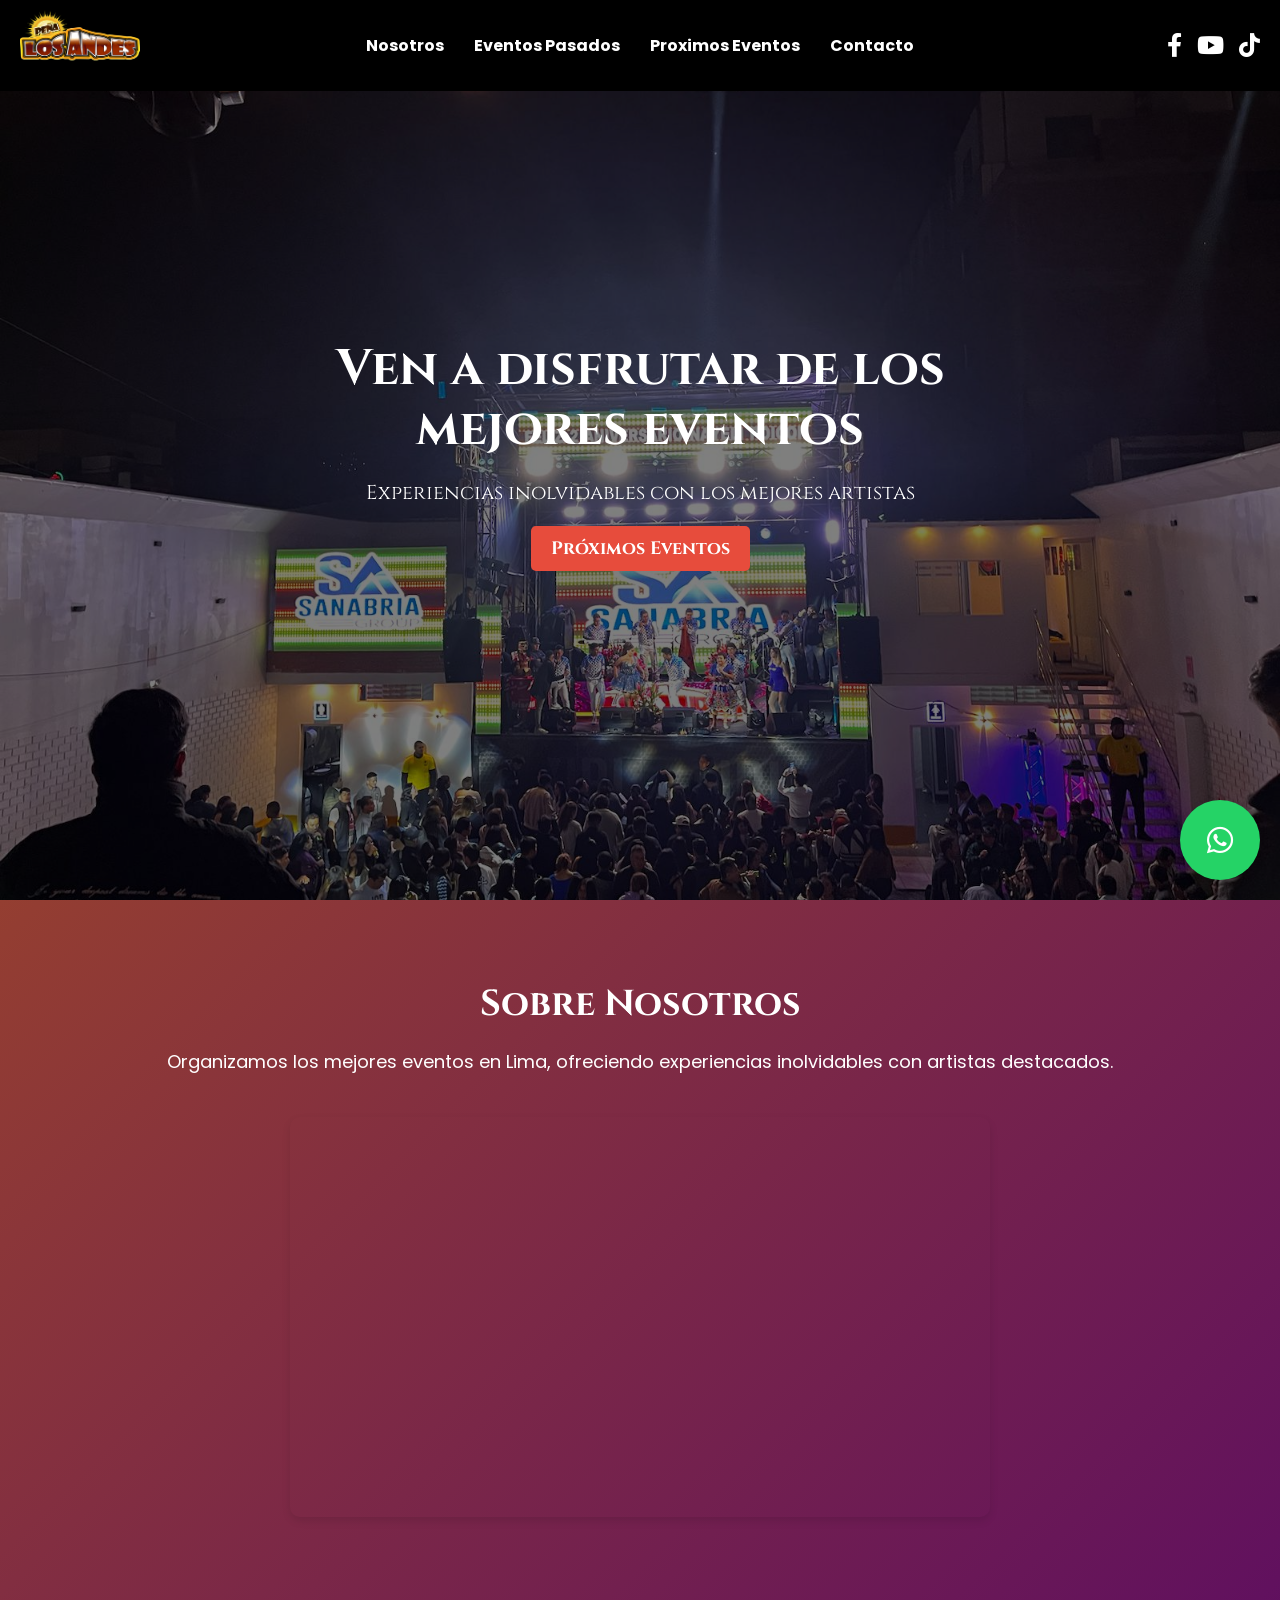
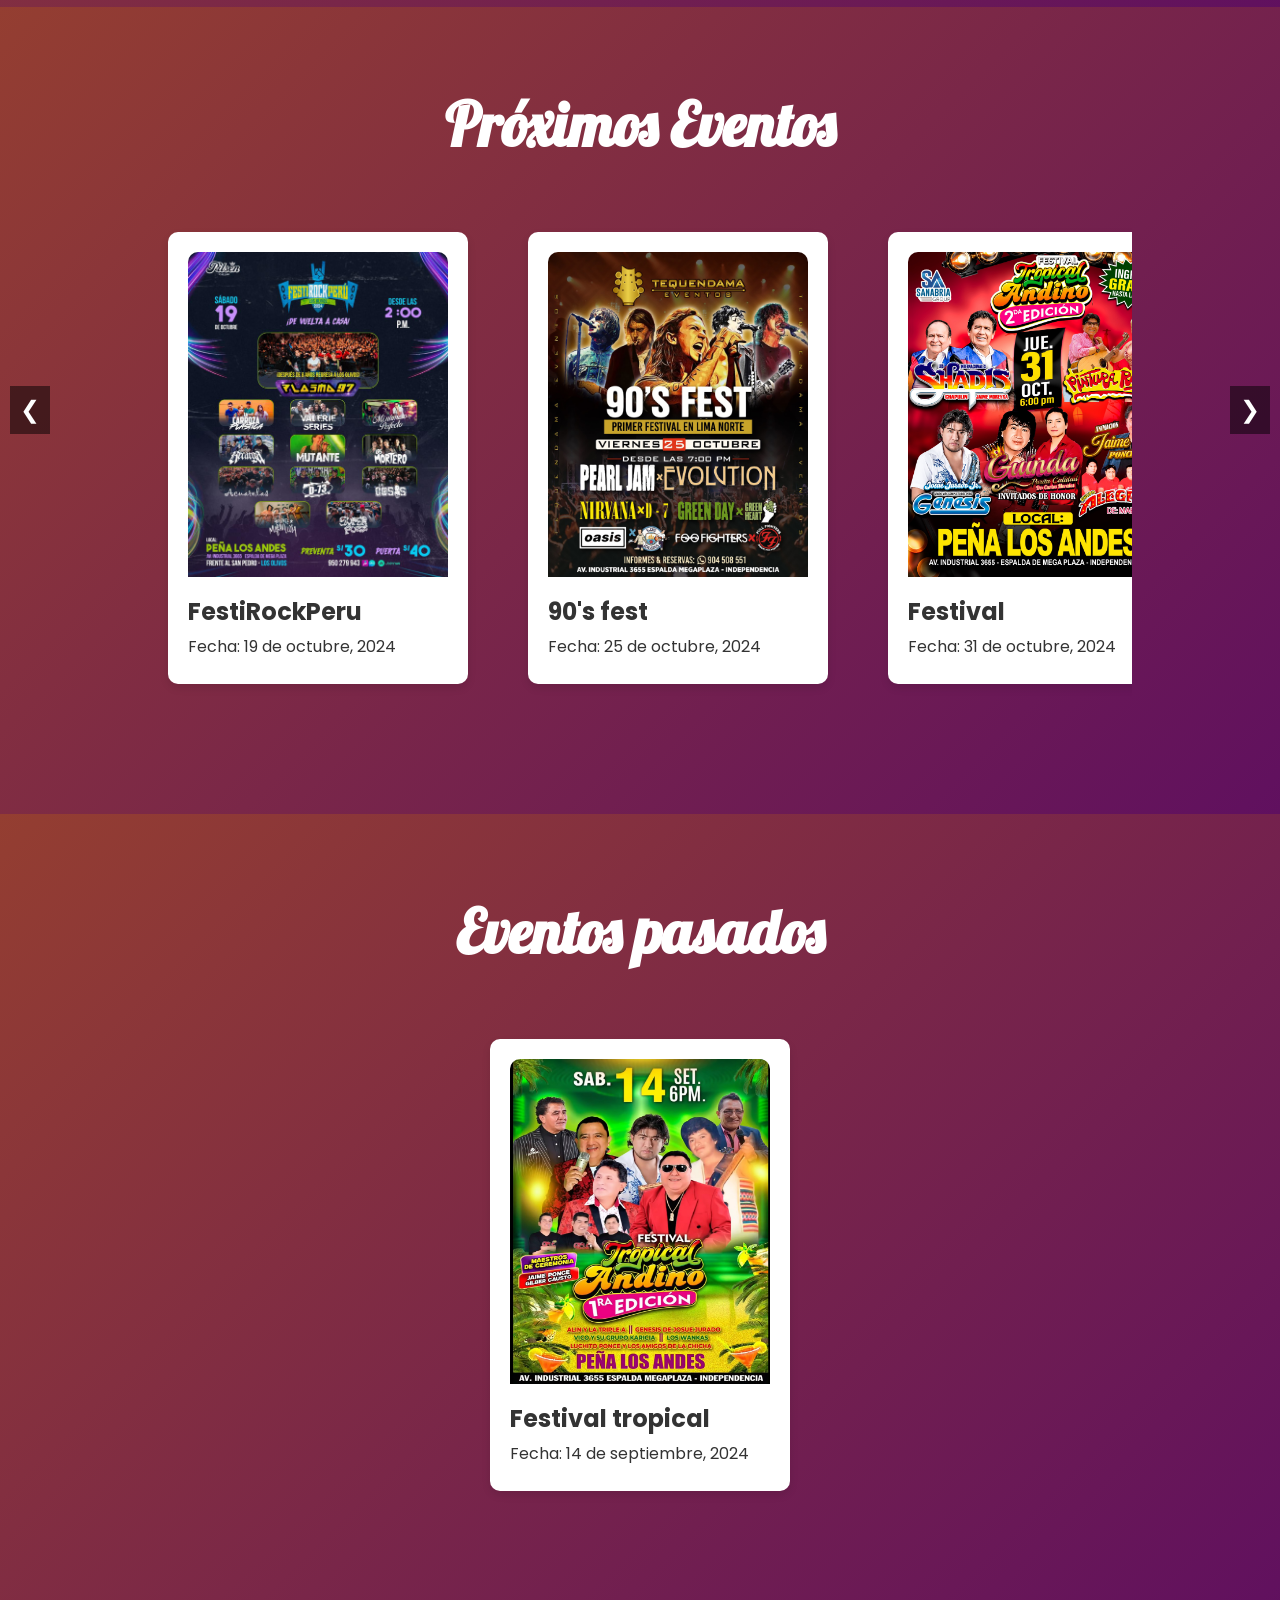
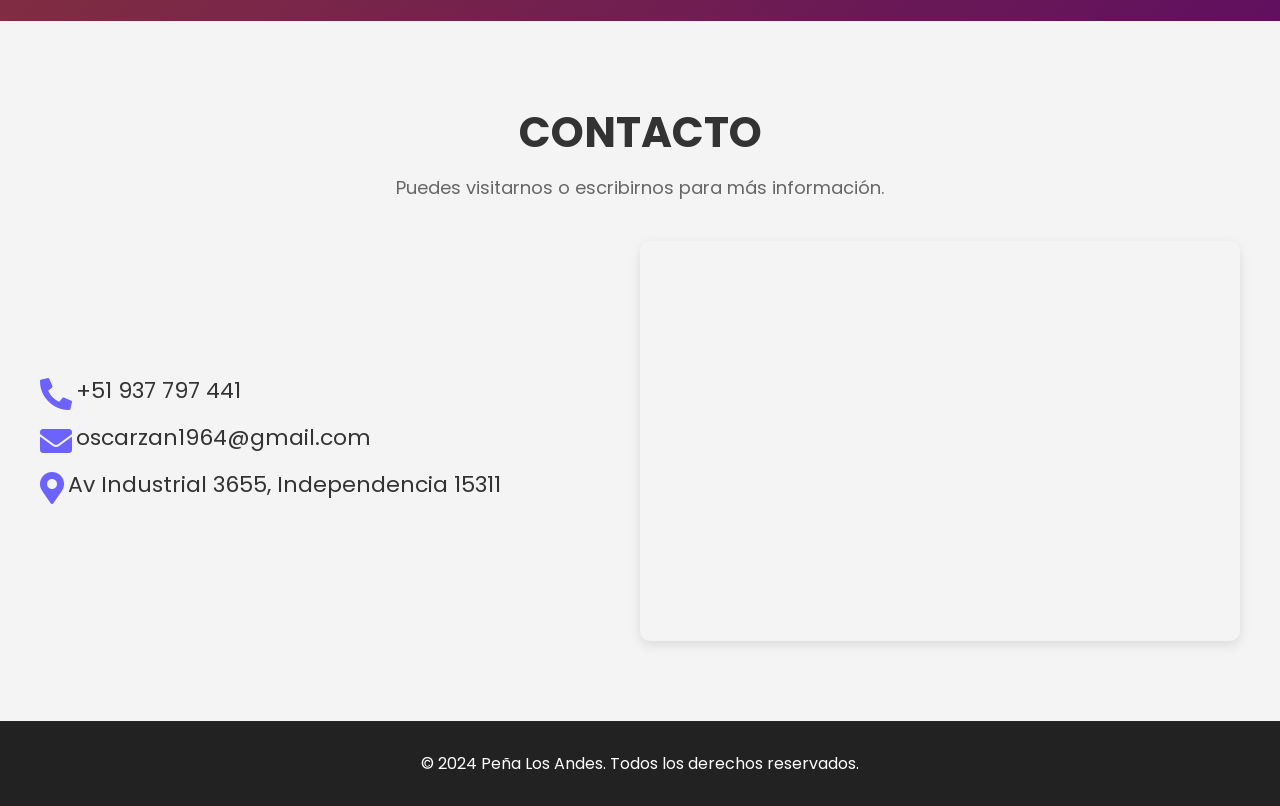
<file: index.html>
<!DOCTYPE html>
<html lang="es">
<head>
    <meta charset="UTF-8">
    <meta name="viewport" content="width=device-width, initial-scale=1.0">
    <title>Peña Los Andes</title>


    <!-- Favicon para navegadores estándar -->
    <link rel="icon" type="image/png" sizes="16x16" href="ico/favicon-16x16.png">
    <link rel="icon" type="image/png" sizes="32x32" href="ico/favicon-32x32.png">
    <link rel="icon" type="image/x-icon" href="ico/favicon.ico">

    <!-- Icono para dispositivos Android -->
    <link rel="icon" sizes="192x192" href="ico/android-chrome-192x192.png">
    <link rel="icon" sizes="512x512" href="ico/android-chrome-512x512.png">

    <!-- Icono para iOS -->
    <link rel="apple-touch-icon" href="ico/apple-touch-icon.png">








    <link rel="icon" type="image/x-icon" href="imagenes/favicon.ico">
    <link href="https://fonts.googleapis.com/css2?family=Poppins:wght@300;400;600&display=swap" rel="stylesheet">
    <link href="https://fonts.googleapis.com/css2?family=Fredoka+One&family=Righteous&display=swap" rel="stylesheet">
    <link href="https://fonts.googleapis.com/css2?family=Lobster&family=Pacifico&display=swap" rel="stylesheet">
    <link href="https://fonts.googleapis.com/css2?family=Cinzel:wght@400;700&display=swap" rel="stylesheet">

    <link rel="stylesheet" href="https://cdnjs.cloudflare.com/ajax/libs/font-awesome/5.15.3/css/all.min.css">
    <link href="https://fonts.googleapis.com/icon?family=Material+Icons" rel="stylesheet">


    <link rel="stylesheet" href="css/styles.css">
    <link rel="stylesheet" href="css/pasados.css">


</head>
<body>

<nav class="navbar">
    <div class="burger" id="burger">
        <i class="fas fa-bars"></i>

    </div>

    <div class="logo">
        <a href="#"><img src="imagenes/PEÑA%20LOS%20ANDES%20LOGO%5B1%5D.png" alt="Peña Los Andes Logo"></a>


    </div>



    <!-- Menú de Navegación (oculto en móviles) -->
    <ul class="nav-links">
        <li><a href="#about">Nosotros</a></li>
        <li><a href="#events_pasados">Eventos Pasados</a></li>
        <li><a href="#events">Proximos Eventos</a></li>
        <li><a href="#social">Contacto</a></li>
    </ul>

    <!-- Íconos de redes sociales -->
    <div class="social-icons">
        <a href="https://www.facebook.com/RinconcitoDeLaPeruanidad" target="_blank"><i class="fab fa-facebook-f"></i></a>
        <a href="https://www.youtube.com/@penalosandes3295" target="_blank"><i class="fab fa-youtube"></i></a>
        <a href="https://www.tiktok.com/@rinconcitodelaperuanidad" target="_blank"><i class="fab fa-tiktok"></i></a>
    </div>

    <!-- Botón para menú hamburguesa en pantallas pequeñas -->


</nav>

<!-- Sección de portada (Hero) -->
<header class="hero " >
    <div class="overlay"></div>
    <div class="hero-content">
        <h1 class="fade-in-title" >Ven a disfrutar de los mejores eventos </h1>
        <p class="fade-in-subtitle" >Experiencias inolvidables con los mejores artistas </p>
        <a href="#events" class="btn fade-in-btn">Próximos Eventos</a>
    </div>
</header>


<section class="about-section section   " id="about"   >
    <h2>Sobre Nosotros</h2>
    <p>Organizamos los mejores eventos en Lima, ofreciendo experiencias inolvidables con artistas destacados.</p>

    <div class="video-container "  data-animate="slide-right" >
        <iframe
                width="560"
                height="315"
                src="https://www.youtube.com/embed/l48hVKrEX-M"
                title="YouTube video player"
                frameborder="0"
                allow="accelerometer; autoplay; clipboard-write; encrypted-media; gyroscope; picture-in-picture"
                allowfullscreen>
        </iframe>
    </div>


</section>

<!-- Sección Próximos Eventos -->
<section id="events" class="events-section section">

    <h1>Próximos Eventos</h1>
    <div class="container events-content">



        <button class="prev-btn">&#10094;</button>
        <button class="next-btn">&#10095;</button>
        <div class="event-slider">
            <div class="event-card" onclick="openModal('imagenes/19%20octubre.jpg')" data-animate="slide-left" >
                <img src="imagenes/19%20octubre.jpg" alt="Evento 2">
                <div class="event-info">
                    <h3>FestiRockPeru </h3>
                    <p>Fecha: 19 de octubre, 2024</p>
                </div>
            </div>

            <div id="imageModal" class="modal" onclick="closeModal()">
                <span class="close" onclick="closeModal()">&times</span>
                <img class="modal-content" id="fullImage">
            </div>
            <div class="event-card" onclick="openModal('imagenes/25%20octubre.jpg')" >
                <img src="imagenes/25%20octubre.jpg" alt="Evento 2">
                <div class="event-info">
                    <h3>90's fest </h3>
                    <p>Fecha: 25 de octubre, 2024</p>
                </div>
            </div>
            <div class="event-card " onclick="openModal('imagenes/31%20octubre.jpg')" >
                <img src="imagenes/31%20octubre.jpg" alt="Evento 3">
                <div class="event-info">
                    <h3>Festival  </h3>
                    <p>Fecha: 31 de octubre, 2024</p>
                </div>
            </div>
            <div class="event-card" onclick="openModal('imagenes/1%20de%20noviembre.jpg')">
                <img src="imagenes/1%20de%20noviembre.jpg" alt="Evento 4">
                <div class="event-info">
                    <h3>Festival de tributos</h3>
                    <p>Fecha: 01 de noviembre, 2024</p>
                </div>
            </div>

            <div class="event-card" onclick="openModal('imagenes/02%20noviembre.jpg')">
                <img src="imagenes/02%20noviembre.jpg" alt="Evento 4">
                <div class="event-info">
                    <h3>Amen </h3>
                    <p>Fecha:02 de noviembre, 2024</p>
                </div>
            </div>

            <div class="event-card" onclick="openModal('imagenes/22%20noviembre.jpg')" >
                <img src="imagenes/22%20noviembre.jpg" alt="Evento 4">
                <div class="event-info">
                    <h3>No Recomendable</h3>
                    <p>Fecha: 22 de noviembre, 2024</p>
                </div>




            </div>

            <div class="event-card" onclick="openModal('imagenes/29%20noviembre.jpg')">
                <img src="imagenes/29%20noviembre.jpg" alt="Evento 4">
                <div class="event-info">
                    <h3>Chabelos</h3>
                    <p>Fecha: 29 de noviembre, 2024</p>
                </div>
            <!-- Agrega más tarjetas si es necesario -->
        </div>
    </div>
</section>


<section id="events_pasados" class="events-section section">

    <h1>Eventos pasados</h1>
    <div class="container events-content">




        <div class="event-slider">
            <div class="event-card">
                <a href="Eventos%20pasados.html" style="text-decoration: none; color: inherit;">
                <img src="imagenes/14%20setiembre.jpg" alt="Evento 1">
                <div class="event-info">
                    <h3>Festival tropical  </h3>
                    <p>Fecha: 14 de septiembre, 2024</p>
                </div>
                </a>
            </div>

        </div>

</section>



<!-- Sección Contacto / Redes Sociales -->
<section class="contact-section section " id="social">
    <h2>Contacto</h2>
    <p>Puedes visitarnos o escribirnos para más información.</p>

    <div class="contact-container">
        <div class="contact-info">
            <div class="contact-item">

                    <i class="fas fa-phone-alt"></i>
                <span>+51 937 797 441</span>

                </div>
            <div class="contact-item">
                <i class="fas fa-envelope"></i>
                <span>oscarzan1964@gmail.com</span>
            </div>
            <div class="contact-item">
                <i class="fas fa-map-marker-alt"></i>
                <span>Av Industrial 3655, Independencia 15311</span>
            </div>
        </div>

        <!-- Mapa de Google Maps -->
        <div class="map-container">
            <iframe


                    src="https://www.google.com/maps/embed?pb=!1m18!1m12!1m3!1d3902.7369505080665!2d-77.06129451279408!3d-11.992694804478353!2m3!1f0!2f0!3f0!3m2!1i1024!2i768!4f13.1!3m3!1m2!1s0x9105ce5647ed0f69%3A0x6ca84285b8fff1a6!2sPE%C3%91A%20LOS%20ANDES!5e0!3m2!1ses-419!2spe!4v1728926231343!5m2!1ses-419!2spe"
                    height="450"
                    style="border:0;"
                    allowfullscreen=""
                    loading="lazy"
                    referrerpolicy="no-referrer-when-downgrade">
            </iframe>
        </div>
    </div>
</section>



<!-- Pie de página -->
<footer class="footer">
    <div class="container">
        <p>&copy; 2024 Peña Los Andes. Todos los derechos reservados.</p>
    </div>
</footer>

<div class="whatsapp-container">
    <div class="whatsapp-message">
        <p>¿Necesitas ayuda? <br><strong>Escríbenos</strong></p>
    </div>
    <a href="https://wa.me/51937797441" target="_blank" class="whatsapp-button">
        <i class="fab fa-whatsapp"></i>
    </a>
</div>

<script src="js/script.js"></script>
<script src="js/script2.js"></script>
</body>
</html>
</file>
<file: css/styles.css>
* {
    margin: 0;
    padding: 0;
    box-sizing: border-box;
}

body {
    font-family: 'Poppins', sans-serif;
    background-color: #f4f4f4;
    color: #333;
}
.container {
    display: flex;
    justify-content: space-between;
    align-items: center;
    max-width: 1200px;
    margin: 0 auto;
    padding: 10px 20px;
}

.section {
    opacity: 0;
    transform: translateY(50px);
    transition: opacity 1s ease-out, transform 1s ease-out;
}

.section.visible {
    opacity: 1;
    transform: translateY(0);
}


/* Navbar */
.navbar {
    background-color: #000;
    padding: 10px 20px;
    display: flex;
    justify-content: space-between; /* Distribuir elementos */
    align-items: center;
    position: fixed;
    width: 100%;
    top: 0;
    z-index: 1000;
}


/* Logo a la izquierda */

.navbar .logo {
    flex: 1;
}


.navbar .logo img {
    width: 120px; /* Tamaño del logo */
    height: auto;
    animation: vibrate-zoom 1s infinite; /* Animación continua */
    transition: transform 0.3s ease-in-out;
}
/* Menú de navegación centrado */
.nav-links {
    flex: 2;
    display: flex;
    justify-content: center;
    list-style: none;
    gap: 10px;
}

.nav-links li {
    margin: 0 10px;
}

.nav-links li a {
    color: #fff;
    text-decoration: none;
    font-weight: bold;
    font-size: 16px;
    transition: color 0.3s ease-in-out;
}


.nav-links li a:hover {
    color: #e74c3c; /* Color del enlace al hacer hover */
}

/* Estado activo */
.nav-links li a.active {
    color: #e74c3c;
    border-bottom: 2px solid #e74c3c;
}

/* Íconos de redes sociales a la derecha */
.social-icons {
    flex: 1;
    display: flex;
    gap: 15px; /* Espacio entre los íconos */

    justify-content: flex-end; /* Empujar los íconos hacia la derecha */
}

.social-icons a {
    color: #fff;
    font-size: 24px;
    text-decoration: none;
}

.social-icons a:hover {
    color: #e74c3c;
}

/* Ajustes del navbar al hacer scroll */
body.scrolled .navbar .logo img {
    width: 100px; /* Reducción del logo al hacer scroll */
    transition: width 0.3s ease-in-out;
}

/* Menú hamburguesa para móviles */
.burger {
    font-size: 30px;
    color: white;
    cursor: pointer;
    display: none;

}

/* Sección de eventos */
.events-section {
    background: linear-gradient(135deg, #943e31, #60105f);
    color: #fff;
    text-align: center;
    position: relative;

    flex-direction: column;
    align-items: center;
}

.events-content {
    display: flex;
    align-items: center; /* Alinea el título y las tarjetas al mismo nivel */
    justify-content: center; /* Espacio entre el título y las tarjetas */
    gap: 20px; /* Espacio entre el título y las tarjetas */
    width: 80%; /* Ocupa todo el ancho disponible */
    max-width: 1200px;
}










@keyframes vibrate-zoom {
    0% { transform: scale(1); }      /* Tamaño normal */
    25% { transform: scale(1.05); }  /* Un poco más grande */
    50% { transform: scale(1); }     /* Tamaño normal */
    75% { transform: scale(0.95); }  /* Un poco más pequeño */
    100% { transform: scale(1); }    /* Tamaño normal */
}


.prev-btn, .next-btn {
    background-color: rgba(0, 0, 0, 0.5);
    color: white;
    border: none;
    font-size: 24px;
    padding: 10px;
    cursor: pointer;
    position: absolute;
    top: 50%;
    transform: translateY(-50%);
    z-index: 10;
    display: flex;
    justify-content: center;
    align-items: center;
}

.prev-btn {
    left: 10px;
}

.next-btn {
    right: 10px;
}

.events-section h1 {
    font-size: 60px;
    margin-bottom: 20px;
    font-family: 'Lobster', cursive;
    font-weight: 700;
    color: #fff;
}

.event-slider {
    display: flex;
    gap: 20px;
    overflow-x: auto; /* Cambiado a auto para permitir el desplazamiento horizontal */
    scroll-behavior: smooth;
    padding: 20px 0;
    white-space: nowrap;
}

.event-slider::-webkit-scrollbar {
    display: none; /* Oculta la barra de desplazamiento */
}

.event-card {
    background-color: #fff;
    color: #333;
    box-shadow: 0 4px 12px rgba(0, 0, 0, 0.1);
    flex: 0 0 300px; /* Ajusta el ancho de las tarjetas si lo deseas */
    padding: 20px;
    border-radius: 10px;
    text-align: left;
    transition: transform 0.3s ease, box-shadow 0.3s ease;
}

.event-card img {
    width: 100%; /* Asegura que ocupe todo el ancho disponible */
    height: auto; /* Altura fija para las imágenes */


    object-fit: cover; /* Ajusta la imagen sin deformarla */
    border-radius: 10px 10px 0 0; /* Bordes redondeados solo arriba */

    transition: transform 0.3s ease; /* Efecto al pasar el ratón */
}

.event-card:hover {
    transform: translateY(-5px);
    box-shadow: 0 8px 20px rgba(0, 0, 0, 0.15);
}

/* Estilo del modal */
.modal {
    display: none; /* Oculto por defecto */
    position: fixed;
    z-index: 1000;
    left: 0;
    top: 65px;
    width: 100%;
    height: 100%;


    background-color: rgba(0, 0, 0, 0.8); /* Fondo semitransparente */


    overflow: auto;
}

/* Imagen dentro del modal */
.modal-content {
    margin: auto;
    display: block;
    max-width: 80%;
    max-height: 80%;
    object-fit: contain; /* Mantiene la proporción de la imagen */

    animation: fadeIn 0.3s ease-in-out; /* Efecto de aparición */
}

/* Botón de cierre */
.close {
    position: absolute;
    top: 20px;
    right: 35px;
    color: #fff;
    font-size: 40px;
    font-weight: bold;
    cursor: pointer;
    transition: color 0.3s;
}

.close:hover {
    color: #e74c3c;
}

/* Sección "Sobre Nosotros" */
.about-section {
    padding: 80px 20px;
    background: linear-gradient(135deg, #943e31, #60105f);
    color: #fff;
    text-align: center;
    position: relative;

    flex-direction: column;
    align-items: center;

}

.about-section h2 {
    font-size: 36px;
    margin-bottom: 20px;
    color: #333;
}

.about-section p {
    font-size: 18px;
    line-height: 1.6;
    margin-bottom: 40px;
}

/* Galería de Fotos */
.gallery {
    display: grid;
    grid-template-columns: repeat(auto-fit, minmax(250px, 1fr));
    gap: 15px;
}

.gallery-item {
    position: relative;
    overflow: hidden;
    border-radius: 10px;
    box-shadow: 0 4px 8px rgba(0, 0, 0, 0.1);
    transition: transform 0.3s ease;
}

.gallery-item img {
    width: 100%;
    height: 100%;
    object-fit: cover;
    transition: transform 0.3s ease;
}

.gallery-item:hover {
    transform: scale(1.05);
}

.gallery-item:hover img {
    transform: scale(1.1);
}

.contact-section {

    padding: 80px 40px;
    background-color:  #f4f4f4;
    text-align: center;
}



.contact-section h2 {
    font-size: 42px;
    margin-bottom: 10px;
    font-family: 'Poppins', sans-serif;
    font-weight: 700;
    color: #333;
    text-transform: uppercase;
}

.contact-section p {
    margin-bottom: 40px;
    font-size: 18px;
    color: #666;
}
.contact-container {
    display: flex;
    justify-content: space-between;
    align-items: center;
    gap: 50px;
    max-width: 1200px;
    margin: 0 auto;
    flex-wrap: wrap;
}

.contact-info {

    display: flex;
    grid-template-columns: 32px auto;
    flex-direction: column;
    align-items: flex-start;
    gap: 15px;


}
.contact-info strong {
    font-weight: bold;
    font-size: 20px;
    color: #333;
}

.contact-item span,
.contact-item a {
    font-size: 22px; /* Aumenta el tamaño del texto */
    color: #333;
    text-decoration: none;
    line-height: 1.5; /* Mejora la legibilidad */
}




.contact-item strong,
.contact-item span {
    line-height: 1.2; /* Ajusta para evitar que el texto esté muy compacto */
    margin: 0; /* Evita espacio extra entre los textos */
}

.contact-item i {
    font-size: 32px;
    color: #6c63ff;; /* Cambia el color si prefieres */
    vertical-align: middle;

}
.map-container {
    flex: 1;
    max-width: 600px;
    height: 400px;
    border-radius: 10px;
    overflow: hidden;
    box-shadow: 0 4px 12px rgba(0, 0, 0, 0.1);
}
.map-container iframe {
    width: 100%;
    height: 100%;
    object-fit: cover;
}

/* Animación de vibración */
@keyframes vibrate {
    0% { transform: translate(0); }
    20% { transform: translate(-2px, 2px); }
    40% { transform: translate(2px, -2px); }
    60% { transform: translate(-2px, -2px); }
    80% { transform: translate(2px, 2px); }
    100% { transform: translate(0); }
}

/* Estilo del enlace de WhatsApp */
.whatsapp-link {
    color: #25D366;
    font-weight: bold;
    text-decoration: none;
    font-size: 20px;
    transition: transform 0.3s;
}

/* Icono de WhatsApp */
.whatsapp-link i {
    margin-right: 8px;
    font-size: 28px;
}

/* Efecto de vibración al pasar el ratón */
.whatsapp-link:hover {
    animation: vibrate 0.3s infinite;
    transform: scale(1.1);
}

/* Responsividad para móvile */
@media screen and (max-width: 768px) {
    .nav-links {
        display: none;
        flex-direction: column;
        background-color: rgba(0, 0, 0, 0.9);
        position: absolute;
        top: 60px; /* Debajo del navbar */
        left: 0; /* Alineado a la izquierda */
        width: 100px; /* Ancho del menú */
        border-radius: 8px;
        padding: 10px 0 ;
        text-align: center;

        box-shadow: 0 4px 8px rgba(0, 0, 0, 0.2);
    }
    .nav-links.active {
        display: flex;
    }

    .nav-links li {
        margin: 10px 0;
    }

    .nav-links li a {
        color: white;
        font-size: 18px;
        text-decoration: none;

    }

    .burger {
        font-size: 30px;
        color: white;
        cursor: pointer;
        display: block;
    }

    .social-icons {
        display: flex;
        gap: 15px; /* Espacio entre los íconos */

        justify-content: flex-end; /* Empujar los íconos hacia la derecha */
    }



    .social-icons a {
        color: #fff;
        font-size: 24px;
        text-decoration: none;
    }

    .social-icons a:hover {
        color: #e74c3c;
    }


    .contact-info {
        align-items: start;
    }
    .contact-item span {
        white-space: normal; /* Permite que el texto se adapte si es necesario */
    }


    .contact-container {
        flex-direction: column;
        text-align: center;
        gap: 30px;
    }

    .map-container {
        width: 100%;
        max-width: 500px;
        height: 350px;
    }


    .contact-item {
        display: flex;

        gap: 10px;
        font-size: 16px;
        color: #555;
    }

    .contact-item i {
        font-size: 24px;
        color: #6c63ff; /* Puedes ajustar el color del ícono */
    }


    .map-container iframe {
        width: 100%;
        max-width: 500px;
        height: 350px;
    }

    .navbar .logo {
        position: absolute;
        left: 50%;
        transform: translateX(-50%);
        z-index: 2;
    }
    .event-card {
        flex: 0 0 90% !important; /* Forzar el ancho al 90% */
        max-width: 280px !important; /* Limitar el ancho máximo */
        margin: 10px auto !important; /* Centrar la tarjeta */
    }

    .event-card img {
        width: 100% !important; /* Imagen adaptada al ancho */
        height: auto; /* Mantener proporción */
    }

    .event-info h3 {
        font-size: 16px; /* Título más pequeño */
    }

    .event-info p {
        font-size: 12px; /* Texto más pequeño */
    }


}



/* Hero Section */
.hero {
    background: url('../imagenes/fondo.jpg') no-repeat center center/cover;
    min-height: 100vh;
    position: relative;
    display: flex;
    justify-content: center;
    align-items: center;
    color: white;
    text-align: center;
}

.hero .overlay {
    position: absolute;
    top: 0;
    left: 0;
    width: 100%;
    height: 100%;
    background: rgba(0, 0, 0, 0.5);
    z-index: 1;
}

.hero-content {
    z-index: 2;
    max-width: 700px;
    text-align: center;
}

.hero h1 {
    font-family: 'Cinzel', serif;
    font-size: 70px;
    margin-bottom: 30px;
    color: white;
    line-height: 1.2; /* Ajustar espacio entre líneas */
}

/* Texto más decorativo */
.hero p {
    font-family: 'Cinzel', serif;
    font-size: 24px;
    margin-bottom: 30px;
    color: white;
}
.btn {

    font-family: 'Cinzel', serif;

    background-color: #e74c3c;
    font-size: 22px; /* Aumentar tamaño del botón */
    padding: 15px 30px; /* Ampliar el tamaño del botón */
    color: #fff;
    text-decoration: none;
    font-weight: bold;
    border-radius: 5px;
    ;
    animation: vibrate-zoom 1s infinite; /* Animación continua */
    transition: transform 0.3s ease-in-out;

}


/* About Section */
.about-section {
    padding: 80px 0;
    background-color: #f9f9f9;
    text-align: center;


}

.about-section h2 {
    font-family: 'Cinzel', serif;
    font-size: 50px;
    margin-bottom: 20px;
    color: white;
}

.about-section p {
    font-size: 18px;
    line-height: 1.6;
}
.video-container {
    position: relative;
    width: 100%;
    max-width: 700px ;
    margin: 20px auto;

    height: 400px;

    overflow: hidden;
    border-radius: 10px; /* Opcional: añadir bordes redondeados */
    box-shadow: 0 4px 8px rgba(0, 0, 0, 0.1); /* Sombra suave */
}

.video-container iframe {
    position: absolute;
    top: 0;
    left: 0;
    width: 100%;
    height: 100%;
    border-radius: 10px;
    border: none; /* Eliminar borde */

}
/* Event Section */
.events-section {
    padding: 80px 0;
    background-color: #f9f9f9;
    text-align: center;
}

.events-section h2 {
    font-size: 36px;
    margin-bottom: 20px;
}

.event-grid {
    display: flex;
    justify-content: space-around;
    flex-wrap: wrap;
}

.event-card {
    background-color: #fff;
    box-shadow: 0 4px 8px rgba(0, 0, 0, 0.1);
    margin: 20px;
    padding: 20px;
    max-width: 300px;
    border-radius: 10px;
    text-align: left;
}



.event-info h3 {
    margin-top: 10px;
    font-size: 24px;
    font-weight: bold;
}

.event-info p {
    margin: 5px 0;
    font-size: 16px;
}

/* Social Section */
.social-section {
    padding: 60px 0;
    background-color: #333;
    color: #fff;
    text-align: center;
}

.social-section h2 {
    font-size: 36px;
    margin-bottom: 20px;
}




.event-card {
    background-color: #fff;
    color: #333;
    box-shadow: 0 4px 12px rgba(0, 0, 0, 0.1);
    flex: 0 0 300px; /* Ajusta el ancho de las tarjetas si lo deseas */
    padding: 20px;
    border-radius: 10px;
    text-align: left;
    transition: transform 0.3s ease, box-shadow 0.3s ease;
}


.event-card:hover {
    transform: translateY(-5px);
    box-shadow: 0 8px 20px rgba(0, 0, 0, 0.15);
}

/* Eliminar márgenes entre las secciones */
.about-section + .events-section {
    margin-top: -10px;
}

.about-section, .events-section {
    padding: 80px 40px;
    background: linear-gradient(135deg, #943e31, #60105f); /* Fondo uniforme */
    color: #fff;
    text-align: center;
    margin: 0; /* Eliminar márgenes */
    border: none;
}

/* Sección "Sobre Nosotros" */
.about-section {
    padding: 80px 20px;
    background: linear-gradient(135deg, #943e31, #60105f);
    color: #fff;
    text-align: center;
    position: relative;
    flex-direction: column;
    align-items: center;

}



.about-section p {
    font-size: 18px;
    line-height: 1.6;
    margin-bottom: 40px;
}

/* Galería de Fotos */
.gallery {
    display: grid;
    grid-template-columns: repeat(auto-fit, minmax(250px, 1fr));
    gap: 15px;
}

.gallery-item {
    position: relative;
    overflow: hidden;
    border-radius: 10px;
    box-shadow: 0 4px 8px rgba(0, 0, 0, 0.1);
    transition: transform 0.3s ease;
}

.gallery-item img {
    width: 100%;
    height: 100%;
    object-fit: cover;
    transition: transform 0.3s ease;
}

.gallery-item:hover {
    transform: scale(1.05);
}

.gallery-item:hover img {
    transform: scale(1.1);
}

/* Hero Section */
.hero {
    background: url('../imagenes/fondo.jpg') no-repeat center center/cover;
    min-height: 100vh;
    position: relative;
    display: flex;
    justify-content: center;
    align-items: center;
    color: white;
    text-align: center;
}

.hero .overlay {
    position: absolute;
    top: 0;
    left: 0;
    width: 100%;
    height: 100%;
    background: rgba(0, 0, 0, 0.5);
    z-index: 1;
}

.hero-content {
    z-index: 2;
    max-width: 700px;
    text-align: center;
}

.hero h1 {
    font-family: 'Cinzel', serif;
    font-size: 50px;
    margin-bottom: 20px;
    color: white;
}

/* Texto más decorativo */
.hero p {
    font-family: 'Cinzel', serif;
    font-size: 20px;
    margin-bottom: 30px;
    color: white;
}
.btn {
    font-family: 'Cinzel', serif;
    padding: 10px 20px;
    background-color: #e74c3c;
    color: #fff;
    text-decoration: none;
    font-weight: bold;
    border-radius: 5px;
    font-size: 18px;
}

/* About Section */
.about-section {
    padding: 80px 0;
    background-color: #f9f9f9;
    text-align: center;
}

.about-section h2 {
    font-size: 36px;
    margin-bottom: 20px;
}

.about-section p {
    font-size: 18px;
    line-height: 1.6;
}

/* Event Section */
.events-section {
    padding: 80px 0;
    background-color: #f9f9f9;
    text-align: center;
}

.events-section h2 {
    font-size: 36px;
    margin-bottom: 20px;
}

.event-grid {
    display: flex;
    justify-content: space-around;
    flex-wrap: wrap;
}

.event-card {
    background-color: #fff;
    box-shadow: 0 4px 8px rgba(0, 0, 0, 0.1);
    margin: 20px;
    padding: 20px;
    max-width: 300px;
    border-radius: 10px;
    text-align: left;
}



.event-info h3 {
    margin-top: 10px;
    font-size: 24px;
    font-weight: bold;
}

.event-info p {
    margin: 5px 0;
    font-size: 16px;
}



/* Footer */
.footer {
    background-color: #222;
    color: #fff;
    text-align: center; /* Centrar el texto horizontalmente */
    padding: 20px 0;
    display: flex;
    justify-content: center; /* Centrar el contenido horizontalmente */
    align-items: center; /* Centrar el contenido verticalmente */
    position: relative;
}
</file>
<file: css/pasados.css>
.back-button {
    display: flex;
    align-items: center;
    margin-right: 10px;
}

.back-button button {
    background-color: #e74c3c;
    color: #fff;
    border: none;
    padding: 10px 15px;
    font-size: 16px;
    border-radius: 5px;
    cursor: pointer;
    display: flex;
    align-items: center;
    gap: 8px;
    transition: background-color 0.3s ease;
}

.back-button button:hover {
    background-color: #c0392b;
}

/* Estilo del Header */
.event-header {
    position: relative;
    background: linear-gradient(135deg, #943e31, #60105f);
    color: white;
    text-align: center;
    width: 100%;
    height: 100vh; /* Ocupa toda la pantalla */
    overflow: hidden;
    display: flex;
    flex-direction: column;
    justify-content: center;
    align-items: center;
}

.event-header h1 {
    font-family: 'Cinzel', serif;
    font-size: 48px;
    margin-bottom: 20px;
    z-index: 2;
    position: relative;
}

/* Superposición para atenuar las imágenes */
.event-header .overlay {
    position: absolute;
    top: 0;
    left: 0;
    width: 100%;
    height: 100%;
    background: rgba(0, 0, 0, 0.4); /* Oscurece ligeramente */
    z-index: 1;
}

/* Collage de fotos */
.photo-collage {
    display: flex;
    flex-wrap: wrap;
    justify-content: center;
    gap: 10px;
    z-index: 2;
    position: relative;
}

.photo-collage img {
    width: 150px;
    height: 150px;
    object-fit: cover;
    border-radius: 10px;
    box-shadow: 0 4px 8px rgba(0, 0, 0, 0.1);
    transition: transform 0.3s ease;
}

.photo-collage img:hover {
    transform: scale(1.1); /* Aumenta ligeramente al pasar el ratón */
}

/* Responsividad para móviles */
@media screen and (max-width: 768px) {
    .photo-collage img {
        width: 100px;
        height: 100px;
    }

    .event-header h1 {
        font-size: 36px;
    }
}
@keyframes fadeInUp {
    0% {
        opacity: 0;
        transform: translateY(50px);
    }
    100% {
        opacity: 1;
        transform: translateY(0);
    }
}

.fade-in {
    opacity: 0;
    animation: fadeInUp 1s ease-out forwards;
}

@keyframes slideInLeft {
    0% {
        opacity: 0;
        transform: translateX(-100%);
    }
    100% {
        opacity: 1;
        transform: translateX(0);
    }
}

@keyframes slideInRight {
    0% {
        opacity: 0;
        transform: translateX(100%);
    }
    100% {
        opacity: 1;
        transform: translateX(0);
    }
}

.slide-left {
    opacity: 0;
    animation: slideInLeft 1s ease-out forwards;
}

.slide-right {
    opacity: 0;
    animation: slideInRight 1s ease-out forwards;
}


/* Mensaje emergente */
.whatsapp-message {
    background-color: white;
    border-radius: 8px;
    padding: 10px 15px;
    box-shadow: 0 4px 8px rgba(0, 0, 0, 0.1);
    opacity: 0;
    transform: translateX(20px);
    transition: opacity 0.3s ease, transform 0.3s ease;
}

/* Contenedor principal */
.whatsapp-container {
    position: fixed;
    bottom: 20px;
    right: 20px;
    display: flex;
    align-items: center;
    gap: 10px;
    z-index: 1000; /* Asegúrate de que esté por encima de otros elementos */
}
/* Mensaje emergente */
.whatsapp-message {
    background-color: white;
    padding: 10px 15px;
    border-radius: 10px;
    box-shadow: 0 4px 8px rgba(0, 0, 0, 0.1);
    display: none; /* Oculto por defecto */
    animation: slideIn 0.5s ease-in-out;
}

.whatsapp-container:hover .whatsapp-message {
    display: block; /* Muestra el mensaje cuando pasas el ratón */
}
/* Icono de botón de WhatsApp */
.whatsapp-button {
    background-color: #25D366;
    color: white;
    font-size: 30px;
    width: 80px;
    height: 80px;
    border-radius: 50%;
    display: flex;
    justify-content: center;
    align-items: center;
    box-shadow: 0 4px 8px rgba(0, 0, 0, 0.2);
    transition: transform 0.3s ease;
    cursor: pointer;
    text-decoration: none;
}

/* Efecto al pasar el ratón por el botón */
.whatsapp-button:hover {
    transform: scale(1.1);
}


/* Ajuste para pantallas pequeñas */
@media screen and (max-width: 768px) {
    .whatsapp-message {
        display: none; /* Ocultar el mensaje en dispositivos pequeños */
    }

    .whatsapp-button {
        width: 60px;
        height: 60px;
        font-size: 24px;
    }
}

/* Animaciones generales */
@keyframes fadeIn {
    0% {
        opacity: 0;
        transform: translateY(30px);
    }
    100% {
        opacity: 1;
        transform: translateY(0);
    }
}

/* Título */
.fade-in-title {
    opacity: 0;
    animation: fadeIn 1s ease-in-out forwards;
    animation-delay: 0.5s; /* Comienza medio segundo después de cargar */
}

/* Subtítulo */
.fade-in-subtitle {
    opacity: 0;
    animation: fadeIn 1s ease-in-out forwards;
    animation-delay: 1.5s; /* Aparece después del título */
}

/* Botón */
.fade-in-btn {
    opacity: 0;
    animation: fadeIn 1s ease-in-out forwards;
    animation-delay: 2.5s; /* Aparece después del subtítulo */
}

.navbar .logo1 {
    position: absolute;
    left: 50%;
    transform: translateX(-50%);
    z-index: 2;
}

body.scrolled .navbar .logo1 img {
    width: 100px; /* Reducción del logo al hacer scroll */
    transition: width 0.3s ease-in-out;
}
.navbar .logo1 img {
    width: 120px; /* Tamaño del logo */
    height: auto;
    animation: vibrate-zoom 1s infinite; /* Animación continua */
    transition: transform 0.3s ease-in-out;
}
</file>
